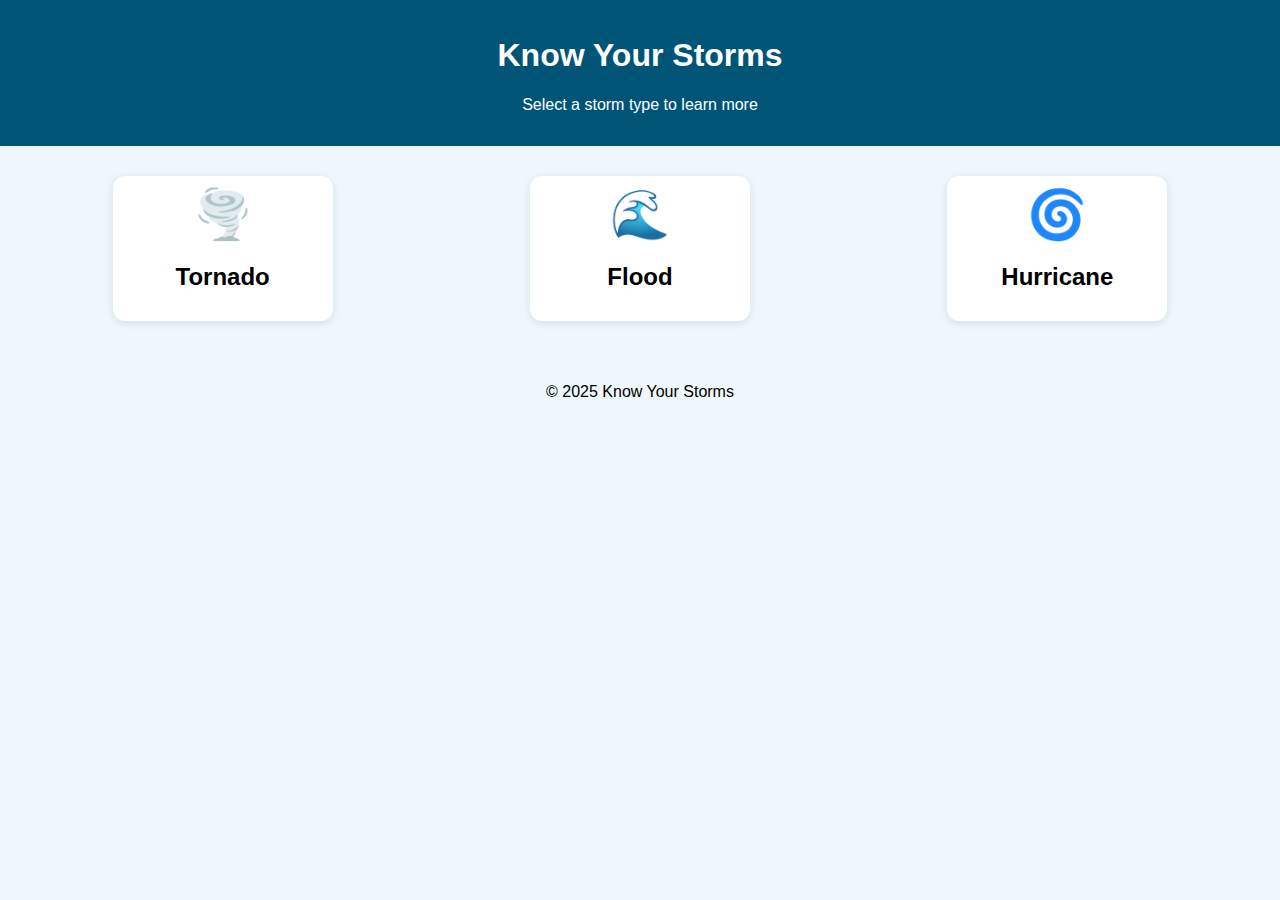
<file: index.html>
<!DOCTYPE html>
<html lang="en">
<head>
  <meta charset="UTF-8">
  <title>Know Your Storms</title>
  <link rel="stylesheet" href="style.css">
</head>
<body>
  <header>
    <h1>Know Your Storms</h1>
    <p>Select a storm type to learn more</p>
  </header>

  <main class="grid">
    <a href="tornado.html" class="storm-card">
      <div class="emoji-icon" aria-label="Tornado">🌪️</div>
      <h2>Tornado</h2>
    </a>
    <a href="flood.html" class="storm-card">
      <div class="emoji-icon" aria-label="Flood">🌊</div>
      <h2>Flood</h2>
    </a>
    <a href="hurricane.html" class="storm-card">
      <div class="emoji-icon" aria-label="Hurricane">🌀</div>
      <h2>Hurricane</h2>
    </a>
  </main>

  <footer>
    <p>&copy; 2025 Know Your Storms</p>
  </footer>
</body>
</html>
</file>
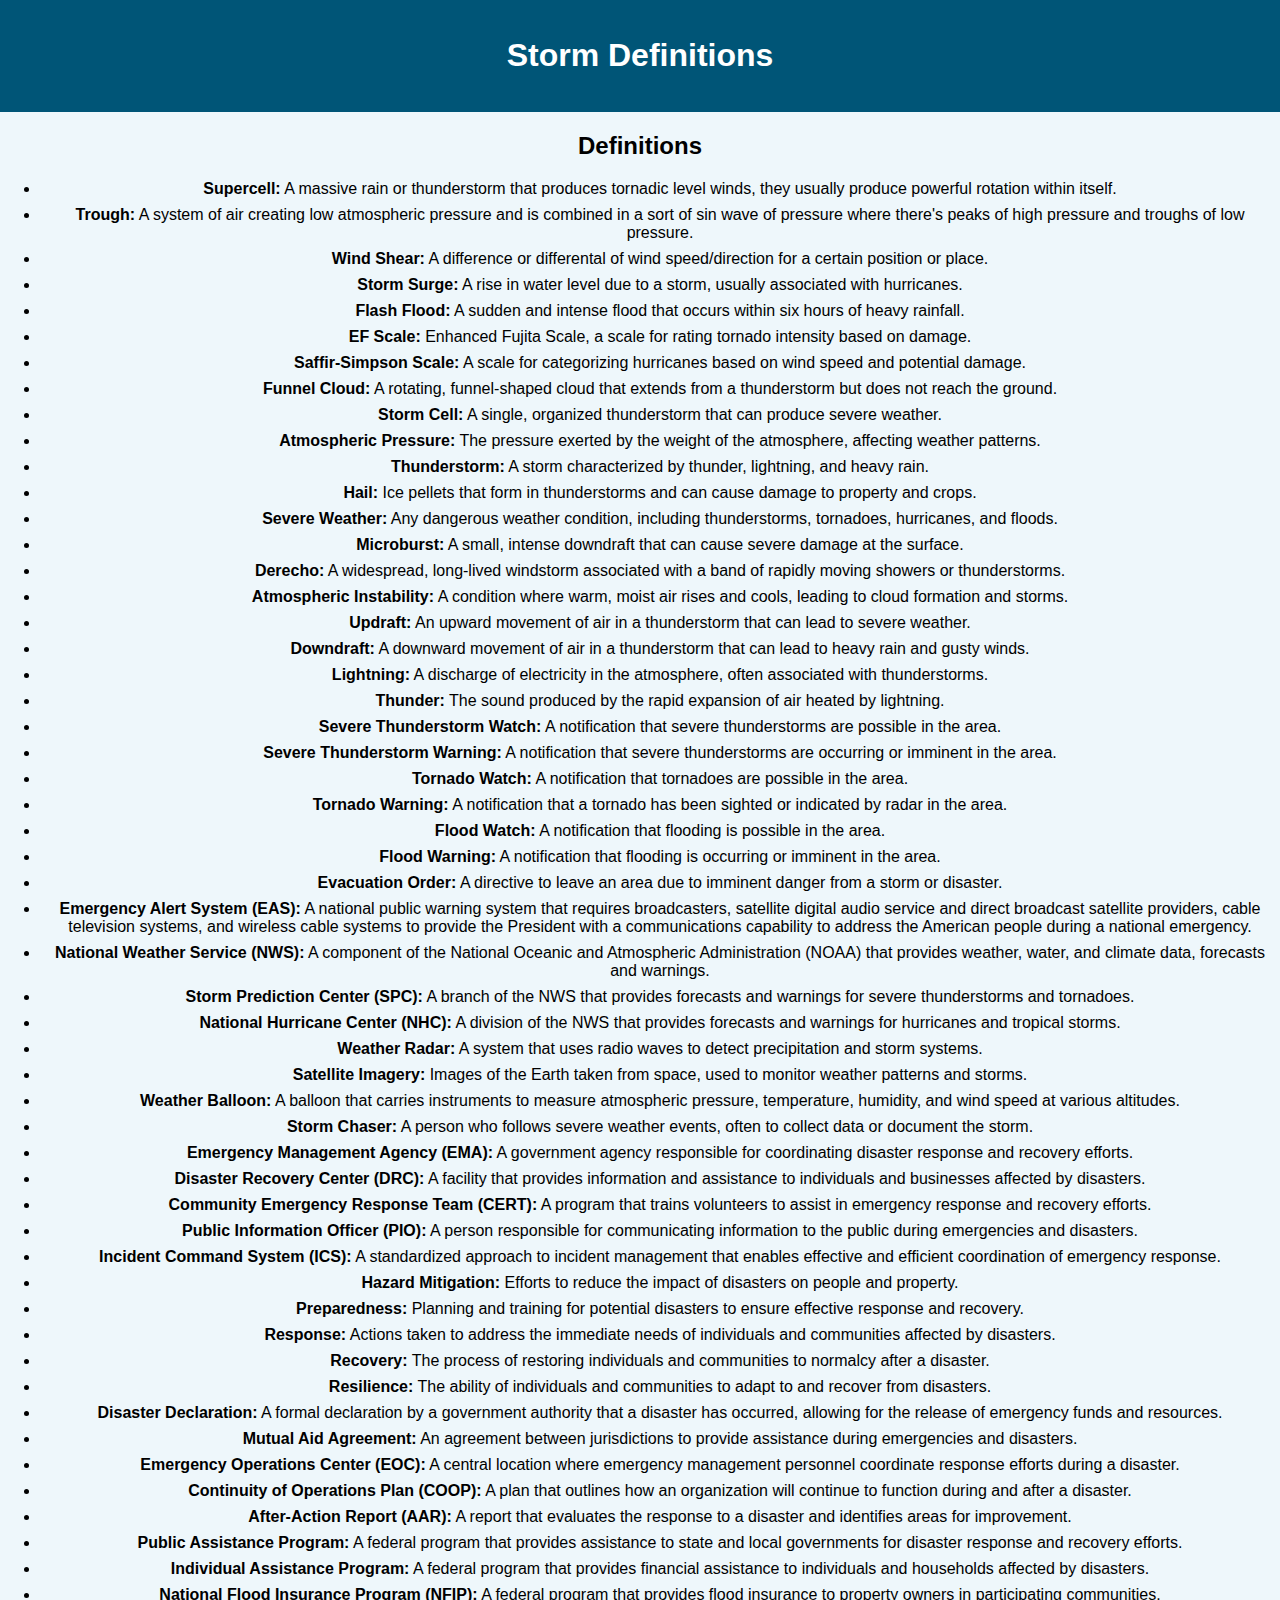
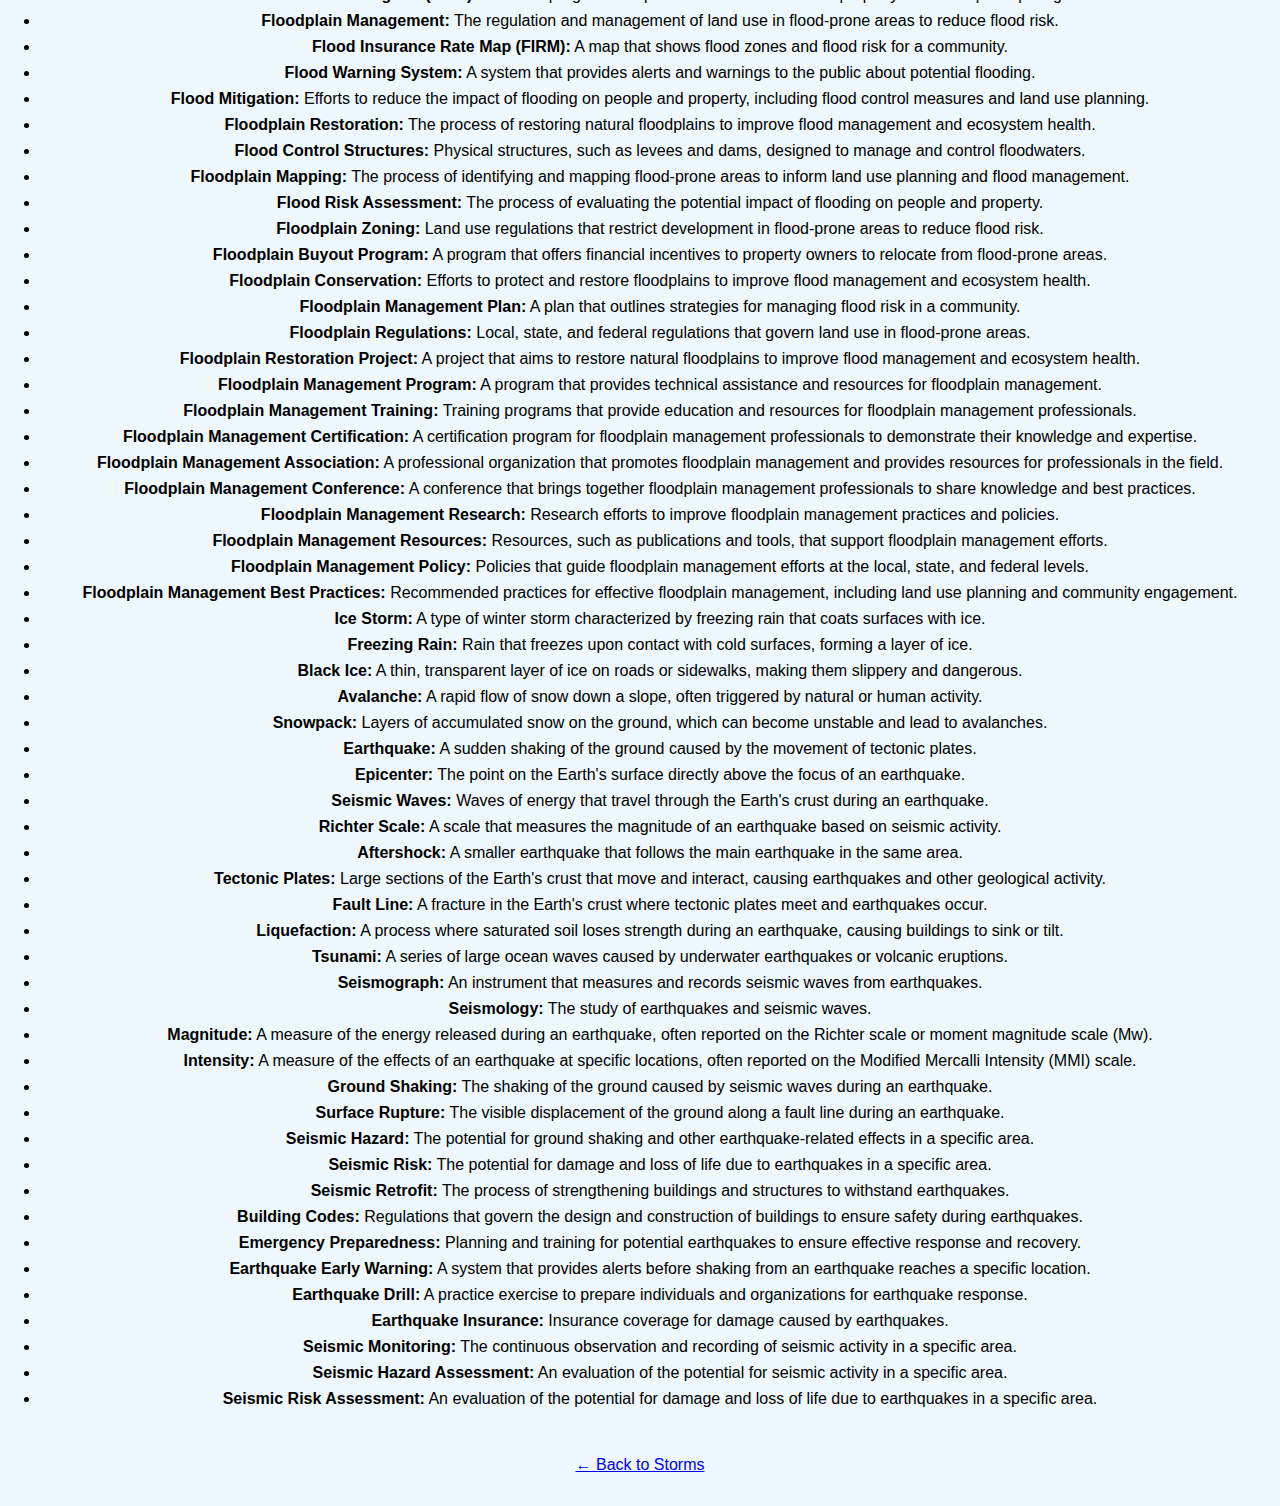
<file: definitions.html>
<!DOCTYPE html>
<html lang="en">
<head>
  <meta charset="UTF-8">
  <title>Storm Definitions - Know Your Storms</title>
  <link rel="stylesheet" href="style.css">
</head>
<body>
  <header>
    <h1>Storm Definitions</h1>
  </header>

  <main>
    <h2>Definitions</h2>
    <ul>
      <li><strong>Supercell:</strong> A massive rain or thunderstorm that produces tornadic level winds, they usually produce powerful rotation within itself.</li>
      <li><strong>Trough:</strong> A system of air creating low atmospheric pressure and is combined in a sort of sin wave of pressure where there's peaks of high pressure and troughs of low pressure.</li>
      <li><strong>Wind Shear:</strong> A difference or differental of wind speed/direction for a certain position or place.</li>
      <li><strong>Storm Surge:</strong> A rise in water level due to a storm, usually associated with hurricanes.</li>
      <li><strong>Flash Flood:</strong> A sudden and intense flood that occurs within six hours of heavy rainfall.</li>
      <li><strong>EF Scale:</strong> Enhanced Fujita Scale, a scale for rating tornado intensity based on damage.</li>
      <li><strong>Saffir-Simpson Scale:</strong> A scale for categorizing hurricanes based on wind speed and potential damage.</li>
      <li><strong>Funnel Cloud:</strong> A rotating, funnel-shaped cloud that extends from a thunderstorm but does not reach the ground.</li>
      <li><strong>Storm Cell:</strong> A single, organized thunderstorm that can produce severe weather.</li>
      <li><strong>Atmospheric Pressure:</strong> The pressure exerted by the weight of the atmosphere, affecting weather patterns.</li>
      <li><strong>Thunderstorm:</strong> A storm characterized by thunder, lightning, and heavy rain.</li>
      <li><strong>Hail:</strong> Ice pellets that form in thunderstorms and can cause damage to property and crops.</li>
      <li><strong>Severe Weather:</strong> Any dangerous weather condition, including thunderstorms, tornadoes, hurricanes, and floods.</li>
      <li><strong>Microburst:</strong> A small, intense downdraft that can cause severe damage at the surface.</li>
      <li><strong>Derecho:</strong> A widespread, long-lived windstorm associated with a band of rapidly moving showers or thunderstorms.</li>
      <li><strong>Atmospheric Instability:</strong> A condition where warm, moist air rises and cools, leading to cloud formation and storms.</li>
      <li><strong>Updraft:</strong> An upward movement of air in a thunderstorm that can lead to severe weather.</li>
      <li><strong>Downdraft:</strong> A downward movement of air in a thunderstorm that can lead to heavy rain and gusty winds.</li>
      <li><strong>Lightning:</strong> A discharge of electricity in the atmosphere, often associated with thunderstorms.</li>
      <li><strong>Thunder:</strong> The sound produced by the rapid expansion of air heated by lightning.</li>
      <li><strong>Severe Thunderstorm Watch:</strong> A notification that severe thunderstorms are possible in the area.</li>
      <li><strong>Severe Thunderstorm Warning:</strong> A notification that severe thunderstorms are occurring or imminent in the area.</li>
      <li><strong>Tornado Watch:</strong> A notification that tornadoes are possible in the area.</li>
      <li><strong>Tornado Warning:</strong> A notification that a tornado has been sighted or indicated by radar in the area.</li>
      <li><strong>Flood Watch:</strong> A notification that flooding is possible in the area.</li>
      <li><strong>Flood Warning:</strong> A notification that flooding is occurring or imminent in the area.</li>
      <li><strong>Evacuation Order:</strong> A directive to leave an area due to imminent danger from a storm or disaster.</li>
      <li><strong>Emergency Alert System (EAS):</strong> A national public warning system that requires broadcasters, satellite digital audio service and direct broadcast satellite providers, cable television systems, and wireless cable systems to provide the President with a communications capability to address the American people during a national emergency.</li>
      <li><strong>National Weather Service (NWS):</strong> A component of the National Oceanic and Atmospheric Administration (NOAA) that provides weather, water, and climate data, forecasts and warnings.</li>
      <li><strong>Storm Prediction Center (SPC):</strong> A branch of the NWS that provides forecasts and warnings for severe thunderstorms and tornadoes.</li>
      <li><strong>National Hurricane Center (NHC):</strong> A division of the NWS that provides forecasts and warnings for hurricanes and tropical storms.</li>
      <li><strong>Weather Radar:</strong> A system that uses radio waves to detect precipitation and storm systems.</li>
      <li><strong>Satellite Imagery:</strong> Images of the Earth taken from space, used to monitor weather patterns and storms.</li>
      <li><strong>Weather Balloon:</strong> A balloon that carries instruments to measure atmospheric pressure, temperature, humidity, and wind speed at various altitudes.</li>
      <li><strong>Storm Chaser:</strong> A person who follows severe weather events, often to collect data or document the storm.</li>
      <li><strong>Emergency Management Agency (EMA):</strong> A government agency responsible for coordinating disaster response and recovery efforts.</li>
      <li><strong>Disaster Recovery Center (DRC):</strong> A facility that provides information and assistance to individuals and businesses affected by disasters.</li>
      <li><strong>Community Emergency Response Team (CERT):</strong> A program that trains volunteers to assist in emergency response and recovery efforts.</li>
      <li><strong>Public Information Officer (PIO):</strong> A person responsible for communicating information to the public during emergencies and disasters.</li>
      <li><strong>Incident Command System (ICS):</strong> A standardized approach to incident management that enables effective and efficient coordination of emergency response.</li>
      <li><strong>Hazard Mitigation:</strong> Efforts to reduce the impact of disasters on people and property.</li>
      <li><strong>Preparedness:</strong> Planning and training for potential disasters to ensure effective response and recovery.</li>
      <li><strong>Response:</strong> Actions taken to address the immediate needs of individuals and communities affected by disasters.</li>
      <li><strong>Recovery:</strong> The process of restoring individuals and communities to normalcy after a disaster.</li>
      <li><strong>Resilience:</strong> The ability of individuals and communities to adapt to and recover from disasters.</li>
      <li><strong>Disaster Declaration:</strong> A formal declaration by a government authority that a disaster has occurred, allowing for the release of emergency funds and resources.</li>
      <li><strong>Mutual Aid Agreement:</strong> An agreement between jurisdictions to provide assistance during emergencies and disasters.</li>
      <li><strong>Emergency Operations Center (EOC):</strong> A central location where emergency management personnel coordinate response efforts during a disaster.</li>
      <li><strong>Continuity of Operations Plan (COOP):</strong> A plan that outlines how an organization will continue to function during and after a disaster.</li>
      <li><strong>After-Action Report (AAR):</strong> A report that evaluates the response to a disaster and identifies areas for improvement.</li>
      <li><strong>Public Assistance Program:</strong> A federal program that provides assistance to state and local governments for disaster response and recovery efforts.</li>
      <li><strong>Individual Assistance Program:</strong> A federal program that provides financial assistance to individuals and households affected by disasters.</li>
      <li><strong>National Flood Insurance Program (NFIP):</strong> A federal program that provides flood insurance to property owners in participating communities.</li>
      <li><strong>Floodplain Management:</strong> The regulation and management of land use in flood-prone areas to reduce flood risk.</li>
      <li><strong>Flood Insurance Rate Map (FIRM):</strong> A map that shows flood zones and flood risk for a community.</li>
      <li><strong>Flood Warning System:</strong> A system that provides alerts and warnings to the public about potential flooding.</li>
      <li><strong>Flood Mitigation:</strong> Efforts to reduce the impact of flooding on people and property, including flood control measures and land use planning.</li>
      <li><strong>Floodplain Restoration:</strong> The process of restoring natural floodplains to improve flood management and ecosystem health.</li>
      <li><strong>Flood Control Structures:</strong> Physical structures, such as levees and dams, designed to manage and control floodwaters.</li>
      <li><strong>Floodplain Mapping:</strong> The process of identifying and mapping flood-prone areas to inform land use planning and flood management.</li>
      <li><strong>Flood Risk Assessment:</strong> The process of evaluating the potential impact of flooding on people and property.</li>
      <li><strong>Floodplain Zoning:</strong> Land use regulations that restrict development in flood-prone areas to reduce flood risk.</li>
      <li><strong>Floodplain Buyout Program:</strong> A program that offers financial incentives to property owners to relocate from flood-prone areas.</li>
      <li><strong>Floodplain Conservation:</strong> Efforts to protect and restore floodplains to improve flood management and ecosystem health.</li>
      <li><strong>Floodplain Management Plan:</strong> A plan that outlines strategies for managing flood risk in a community.</li>
      <li><strong>Floodplain Regulations:</strong> Local, state, and federal regulations that govern land use in flood-prone areas.</li>
      <li><strong>Floodplain Restoration Project:</strong> A project that aims to restore natural floodplains to improve flood management and ecosystem health.</li>
      <li><strong>Floodplain Management Program:</strong> A program that provides technical assistance and resources for floodplain management.</li>
      <li><strong>Floodplain Management Training:</strong> Training programs that provide education and resources for floodplain management professionals.</li>
      <li><strong>Floodplain Management Certification:</strong> A certification program for floodplain management professionals to demonstrate their knowledge and expertise.</li>
      <li><strong>Floodplain Management Association:</strong> A professional organization that promotes floodplain management and provides resources for professionals in the field.</li>
      <li><strong>Floodplain Management Conference:</strong> A conference that brings together floodplain management professionals to share knowledge and best practices.</li>
      <li><strong>Floodplain Management Research:</strong> Research efforts to improve floodplain management practices and policies.</li>
      <li><strong>Floodplain Management Resources:</strong> Resources, such as publications and tools, that support floodplain management efforts.</li>
      <li><strong>Floodplain Management Policy:</strong> Policies that guide floodplain management efforts at the local, state, and federal levels.</li>
      <li><strong>Floodplain Management Best Practices:</strong> Recommended practices for effective floodplain management, including land use planning and community engagement.</li>
      <li><strong>Ice Storm:</strong> A type of winter storm characterized by freezing rain that coats surfaces with ice.</li>
      <li><strong>Freezing Rain:</strong> Rain that freezes upon contact with cold surfaces, forming a layer of ice.</li>
      <li><strong>Black Ice:</strong> A thin, transparent layer of ice on roads or sidewalks, making them slippery and dangerous.</li>
      <li><strong>Avalanche:</strong> A rapid flow of snow down a slope, often triggered by natural or human activity.</li>
      <li><strong>Snowpack:</strong> Layers of accumulated snow on the ground, which can become unstable and lead to avalanches.</li>
      <li><strong>Earthquake:</strong> A sudden shaking of the ground caused by the movement of tectonic plates.</li>
      <li><strong>Epicenter:</strong> The point on the Earth's surface directly above the focus of an earthquake.</li>
      <li><strong>Seismic Waves:</strong> Waves of energy that travel through the Earth's crust during an earthquake.</li>
      <li><strong>Richter Scale:</strong> A scale that measures the magnitude of an earthquake based on seismic activity.</li>
      <li><strong>Aftershock:</strong> A smaller earthquake that follows the main earthquake in the same area.</li>
      <li><strong>Tectonic Plates:</strong> Large sections of the Earth's crust that move and interact, causing earthquakes and other geological activity.</li>
      <li><strong>Fault Line:</strong> A fracture in the Earth's crust where tectonic plates meet and earthquakes occur.</li>
      <li><strong>Liquefaction:</strong> A process where saturated soil loses strength during an earthquake, causing buildings to sink or tilt.</li>
      <li><strong>Tsunami:</strong> A series of large ocean waves caused by underwater earthquakes or volcanic eruptions.</li>
      <li><strong>Seismograph:</strong> An instrument that measures and records seismic waves from earthquakes.</li>
      <li><strong>Seismology:</strong> The study of earthquakes and seismic waves.</li>
      <li><strong>Magnitude:</strong> A measure of the energy released during an earthquake, often reported on the Richter scale or moment magnitude scale (Mw).</li>
      <li><strong>Intensity:</strong> A measure of the effects of an earthquake at specific locations, often reported on the Modified Mercalli Intensity (MMI) scale.</li>
      <li><strong>Ground Shaking:</strong> The shaking of the ground caused by seismic waves during an earthquake.</li>
      <li><strong>Surface Rupture:</strong> The visible displacement of the ground along a fault line during an earthquake.</li>
      <li><strong>Seismic Hazard:</strong> The potential for ground shaking and other earthquake-related effects in a specific area.</li>
      <li><strong>Seismic Risk:</strong> The potential for damage and loss of life due to earthquakes in a specific area.</li>
      <li><strong>Seismic Retrofit:</strong> The process of strengthening buildings and structures to withstand earthquakes.</li>
      <li><strong>Building Codes:</strong> Regulations that govern the design and construction of buildings to ensure safety during earthquakes.</li>
      <li><strong>Emergency Preparedness:</strong> Planning and training for potential earthquakes to ensure effective response and recovery.</li>
      <li><strong>Earthquake Early Warning:</strong> A system that provides alerts before shaking from an earthquake reaches a specific location.</li>
      <li><strong>Earthquake Drill:</strong> A practice exercise to prepare individuals and organizations for earthquake response.</li>
      <li><strong>Earthquake Insurance:</strong> Insurance coverage for damage caused by earthquakes.</li>
      <li><strong>Seismic Monitoring:</strong> The continuous observation and recording of seismic activity in a specific area.</li>
      <li><strong>Seismic Hazard Assessment:</strong> An evaluation of the potential for seismic activity in a specific area.</li>
      <li><strong>Seismic Risk Assessment:</strong> An evaluation of the potential for damage and loss of life due to earthquakes in a specific area.</li>
    </ul>
  </main>

  <footer>
    <p><a href="index.html">← Back to Storms</a></p>
  </footer>
</body>
</html>
</file>
<file: style.css>
body {
    font-family:lato, sans-serif;
    background: #eef7fb;
    margin: 0;
    padding: 0;
    text-align: center;
  }
  
  header, footer {
    background-color: #005577;
    color: white;
    padding: 1em 0;
  }
  
  nav {
    margin-top: 10px;
  }

  nav a {
    text-decoration: none;
    color: #005577;
    margin: 0 10px;
    font-weight: bold;
    display: inline-flex;
    align-items: center;
    gap: 0.5rem;
  }

  nav a:hover {
    text-decoration: underline;
  }
  
  .grid {
    display: grid;
    grid-template-columns: repeat(3, 1fr); /* 3 columns */
    gap: 2em; /* Space between items */
    margin: 30px;
    justify-items: center; /* Center items horizontally */
  }
  
  .storm-card {
    text-decoration: none;
    color: black;
    width: 200px;
    background: white;
    border-radius: 12px;
    padding: 10px;
    box-shadow: 0 2px 8px rgba(0,0,0,0.1);
  }
  
  .storm-card img {
    width: 100px;
    height: 100px;
  }
  
  .storm-card:hover {
    transform: scale(1.05);
    transition: 0.3s;
  }
  
  .emoji-icon {
    font-size: 3rem;
    text-align: center;
    margin-bottom: 0.5rem;
  }

  /* Add spacing between list items */
  ul li {
    margin-bottom: 0.5rem; /* Adjust the value as needed */
  }

  /* Remove footer background and text color */
  footer {
    background-color: transparent; /* Match body background */
    color: inherit; /* Inherit text color from body */
    padding: 1em 0; /* Optional: Keep padding or adjust as needed */
  }
</file>
